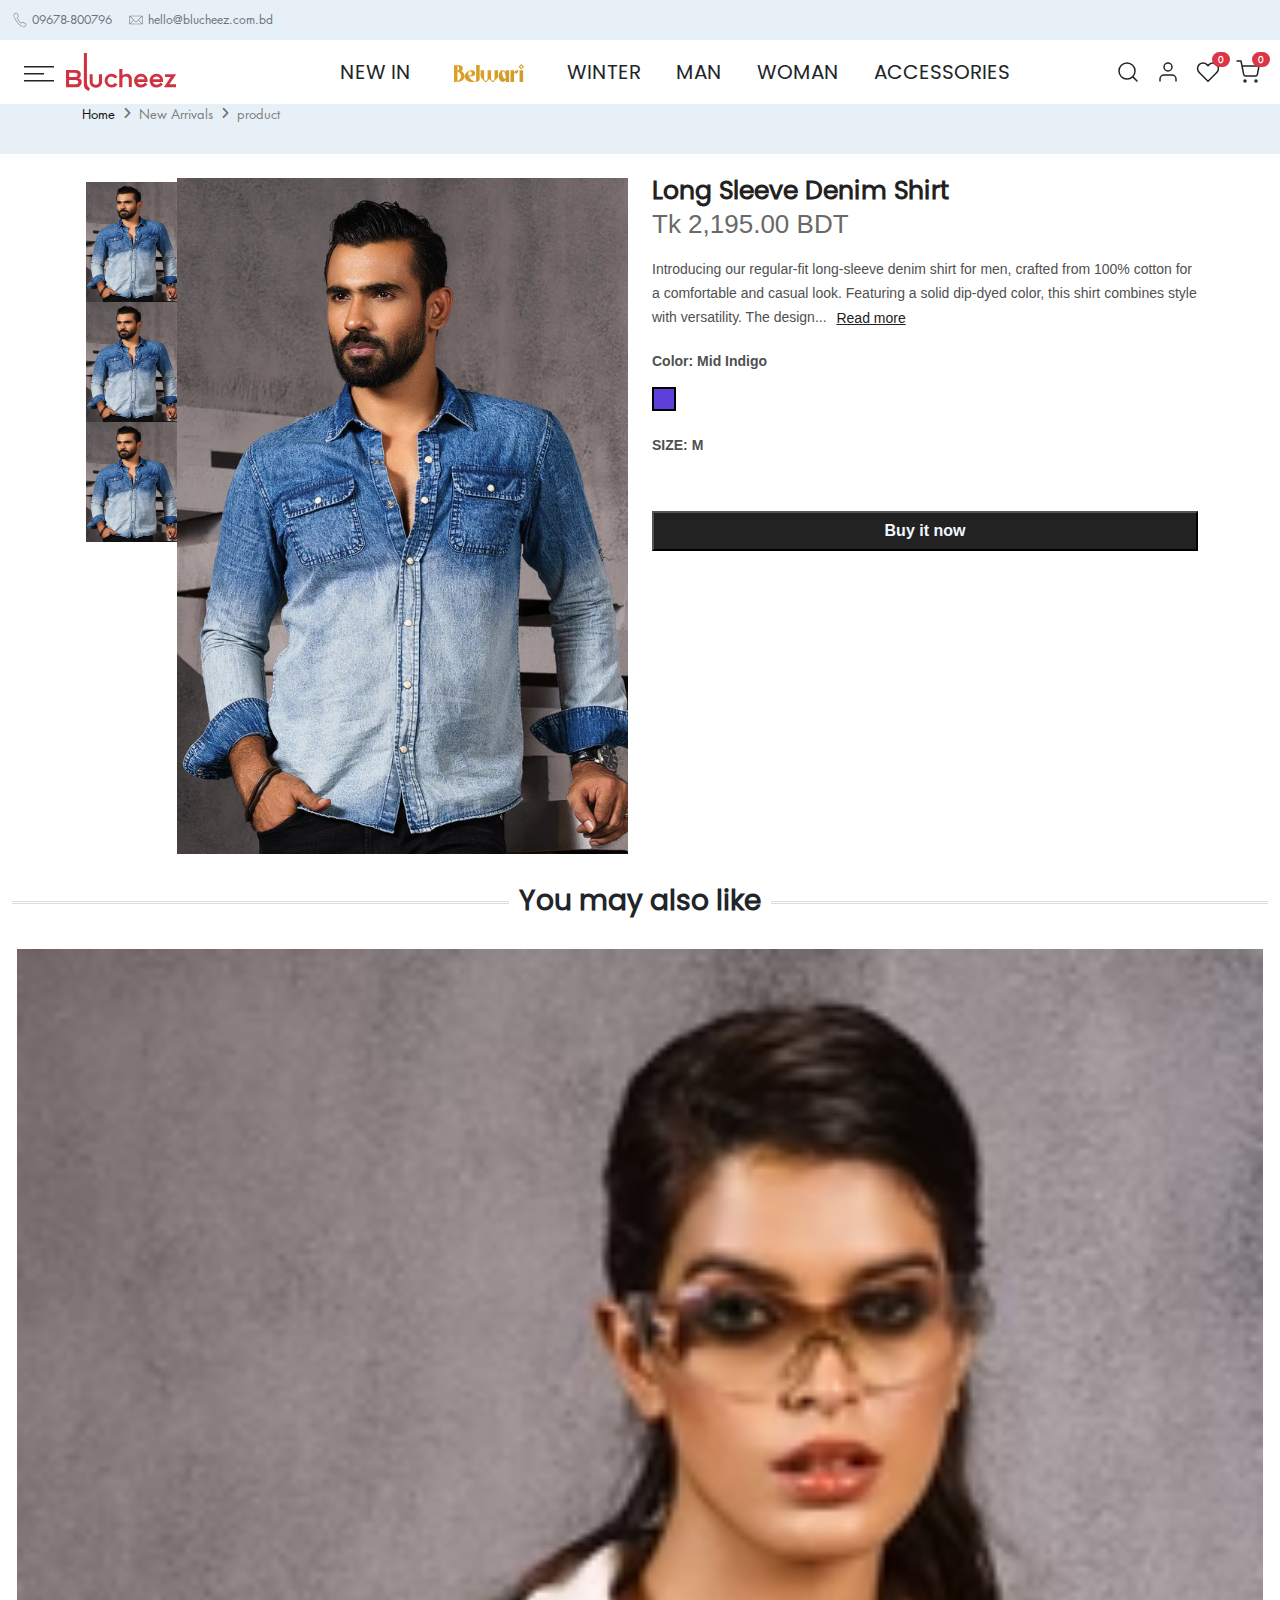
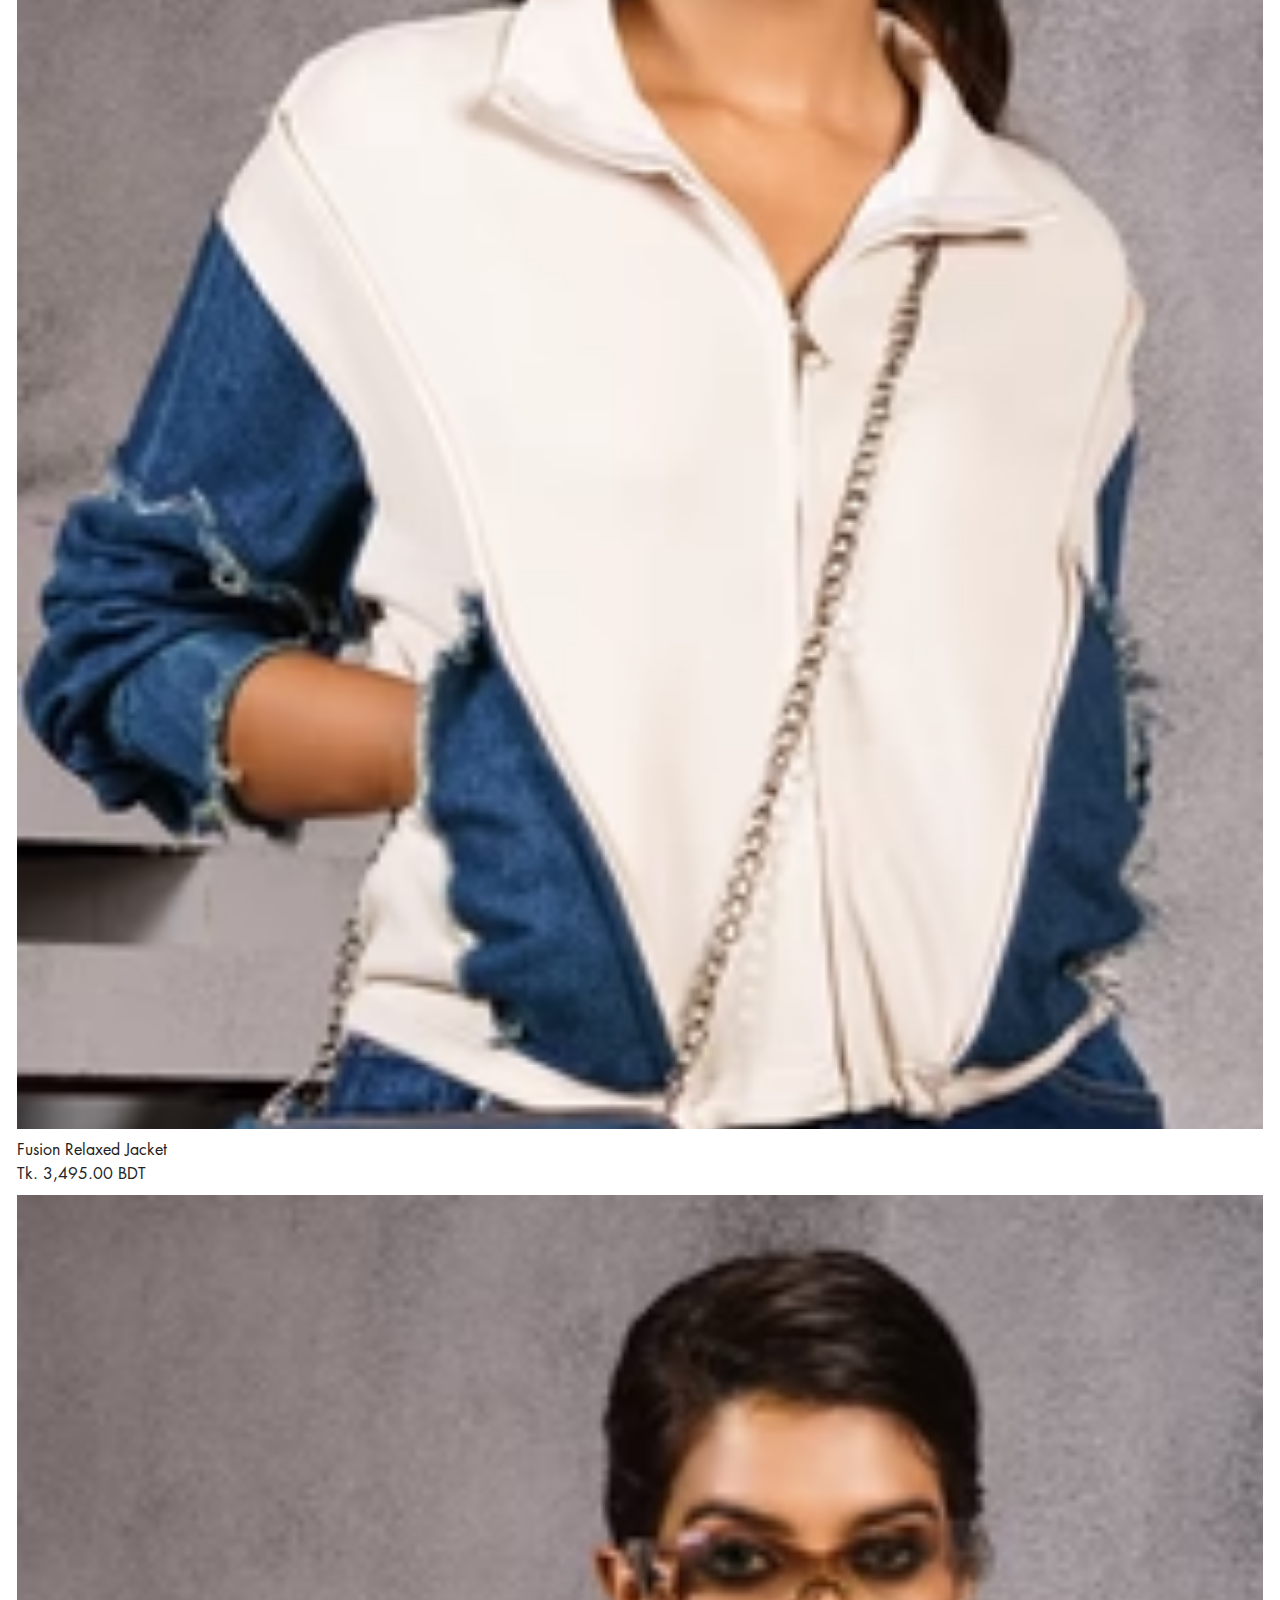
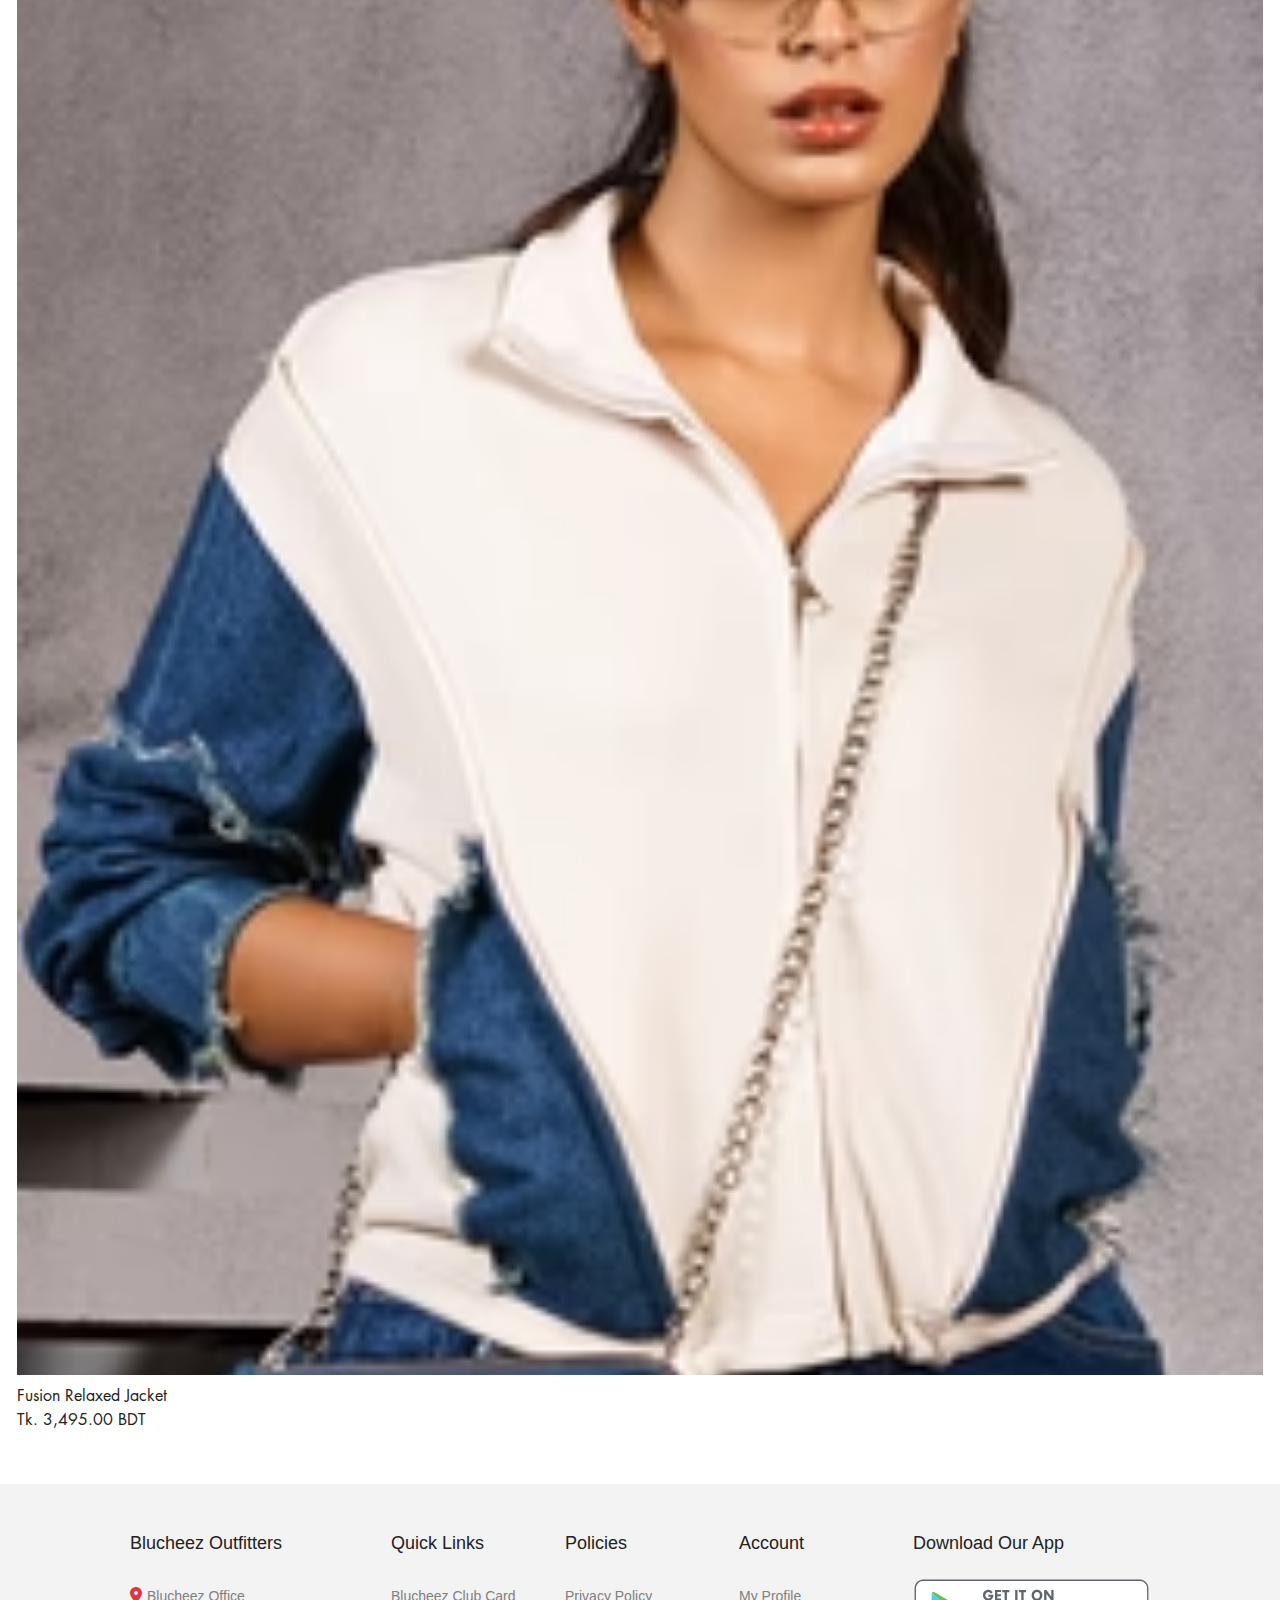
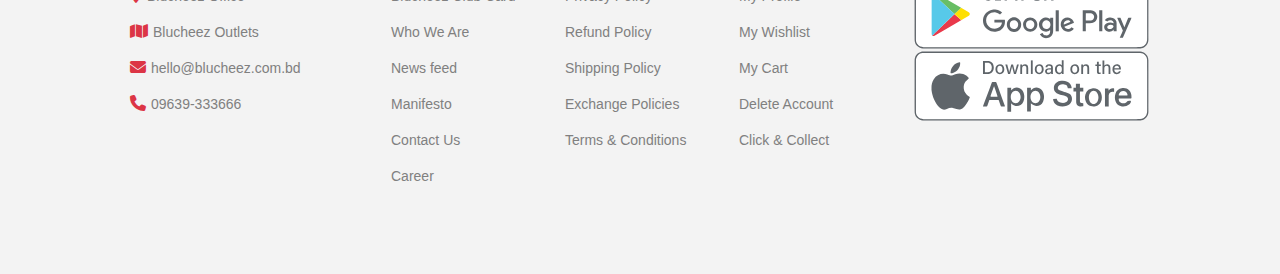
<file: cart.html>
<!DOCTYPE html>
<html lang="en">

<head>
    <meta charset="UTF-8" />
    <meta name="viewport" content="width=device-width, initial-scale=1.0" />
    <title>Blue Chezz</title>
    <link rel="shortcut icon" href="assets/image/favicon_icon.webp" />
    <link rel="stylesheet" href="https://cdnjs.cloudflare.com/ajax/libs/font-awesome/6.2.0/css/all.min.css" />
    <link rel="stylesheet" href="assets/bootstrap/bootstrap.min.css" />
    <link rel="stylesheet" href="assets/silck/slick.css" />
    <link rel="stylesheet" href="assets/silck/slick-theme.css" />
    <link rel="stylesheet" href="assets/css/style.css" />
    <link rel="stylesheet" href="assets/css/header.css" />
    <link rel="stylesheet" href="assets/css/products.css" />
    <link rel="stylesheet" href="assets/css/home.css" />
    <link rel="stylesheet" href="assets/css/cart.css">
    <link rel="stylesheet" href="assets/css/media.css" />
</head>

<body>
    <div class="main-wrapper">
        <div class="topbar_slider">
            <div class="container-fluid">
                <div class="d-flex gap-3 align-items-center" style="padding: 10px 0; height: 40px;">
                    <span class="d-flex gap-1 align-items-center font-12 text-muted segoe">
                        <svg xmlns="http://www.w3.org/2000/svg" width="16" height="16" viewBox="0 0 32 32"
                            xmlns:xlink="http://www.w3.org/1999/xlink">
                            <path
                                d="M23.407 30.394c-2.431 0-8.341-3.109-13.303-9.783-4.641-6.242-6.898-10.751-6.898-13.785 0-2.389 1.65-3.529 2.536-4.142l0.219-0.153c0.979-0.7 2.502-0.927 3.086-0.927 1.024 0 1.455 0.599 1.716 1.121 0.222 0.442 2.061 4.39 2.247 4.881 0.286 0.755 0.192 1.855-0.692 2.488l-0.155 0.108c-0.439 0.304-1.255 0.869-1.368 1.557-0.055 0.334 0.057 0.684 0.342 1.068 1.423 1.918 5.968 7.55 6.787 8.314 0.642 0.6 1.455 0.685 2.009 0.218 0.573-0.483 0.828-0.768 0.83-0.772l0.059-0.057c0.048-0.041 0.496-0.396 1.228-0.396 0.528 0 1.065 0.182 1.596 0.541 1.378 0.931 4.487 3.011 4.487 3.011l0.050 0.038c0.398 0.341 0.973 1.323 0.302 2.601-0.695 1.327-2.85 4.066-5.079 4.066zM9.046 2.672c-0.505 0-1.746 0.213-2.466 0.728l-0.232 0.162c-0.827 0.572-2.076 1.435-2.076 3.265 0 2.797 2.188 7.098 6.687 13.149 4.914 6.609 10.532 9.353 12.447 9.353 1.629 0 3.497-2.276 4.135-3.494 0.392-0.748 0.071-1.17-0.040-1.284-0.36-0.241-3.164-2.117-4.453-2.988-0.351-0.238-0.688-0.358-0.999-0.358-0.283 0-0.469 0.1-0.532 0.14-0.104 0.111-0.39 0.405-0.899 0.833-0.951 0.801-2.398 0.704-3.424-0.254-0.923-0.862-5.585-6.666-6.916-8.459-0.46-0.62-0.641-1.252-0.538-1.877 0.187-1.133 1.245-1.866 1.813-2.26l0.142-0.099c0.508-0.363 0.4-1.020 0.316-1.242-0.157-0.414-1.973-4.322-2.203-4.781-0.188-0.376-0.336-0.533-0.764-0.533z"
                                fill="currentColor"></path>
                        </svg>
                        <a href="#" class="text-muted ">09678-800796</a>
                    </span>
                    <span class="d-flex gap-1 align-items-center font-12 text-muted segoe">
                        <svg class="ml__15" xmlns="http://www.w3.org/2000/svg" width="16" height="16"
                            viewBox="0 0 32 32" xmlns:xlink="http://www.w3.org/1999/xlink ">
                            <path
                                d="M28.244 7.47h-25.572v17.060h26.656v-17.060h-1.084zM27.177 8.536l-10.298 10.298c-0.47 0.47-1.289 0.47-1.759 0l-10.3-10.298h22.356zM3.738 8.961l6.923 6.922-6.923 6.923v-13.846zM4.589 23.464l6.827-6.826 2.951 2.95c0.436 0.436 1.016 0.677 1.633 0.677s1.197-0.241 1.633-0.677l2.951-2.951 6.826 6.826h-22.822zM28.262 22.807l-6.923-6.924 6.923-6.924v13.848z"
                                fill="currentColor"></path>
                        </svg>
                        <a href="#" class="text-muted ">hello@blucheez.com.bd</a>
                    </span>
                </div>
            </div>
        </div>
        <!-- header -->
        <header>
            <nav class="navbar navbar-expand-lg bg-body-tertiary">
                <div class="container-fluid logo ">
                    <button class="btn border-0 shadow-none sidebar_menu_toggler" type="button">
                        <svg xmlns="http://www.w3.org/2000/svg" width="30" height="16" viewBox="0 0 30 16"
                            fill="currentColor">
                            <rect width="30" height="1.5"></rect>
                            <rect y="7" width="20" height="1.5"></rect>
                            <rect y="14" width="30" height="1.5"></rect>
                        </svg>
                    </button>
                    <a class="navbar-brand col-lg-2" href="#">
                        <img src="img/Blucheez-Red_Blucheez_logo.svg" class="img-fluid" alt="" width="110">
                    </a>

                    <div class="collapse navbar-collapse" id="navbarSupportedContent">
                        <ul class="navbar-nav m-auto mb-2 mb-lg-0 main_menu align-items-center">
                            <li class="nav-item">
                                <a class="nav-link text-dark hed_2 header_font" aria-current="page" href="#">NEW IN</a>
                            </li>
                            <li class="nav-item nav-link">
                                <a class="header_font nav-link" href="#"><img style="height: 18px;"
                                        src="img/Belwari_Logo_Gold.svg" alt=""></a>
                            </li>

                            <li class="nav-item dropdown">
                                <a class="nav-link  text-dark hed_2 header_font" href="#" role="button"
                                    data-bs-toggle="dropdown" aria-expanded="false">
                                    WINTER
                                </a>
                                <ul class="dropdown_menu">
                                    <li><a class="dropdown-item hed_2 font_line" href="#">View All</a></li>
                                    <li><a class="dropdown-item hed_2 font_line" href="#">Man's Colation</a></li>
                                    <li><a class="dropdown-item hed_2 font_line" href="#">Woman's Colation</a></li>
                                </ul>
                            </li>
                            <li class="nav-item dropdown">
                                <a class="nav-link  text-dark hed_2 header_font" href="#" role="button"
                                    data-bs-toggle="dropdown" aria-expanded="false">
                                    MAN
                                </a>
                                <ul class="dropdown_menu">
                                    <li><a class="dropdown-item hed_2 font_line" href="#">View All</a></li>
                                    <li><a class="dropdown-item hed_2 font_line" href="#">Ethnic</a></li>
                                    <li><a class="dropdown-item hed_2 font_line" href="#">Formal</a></li>
                                    <li><a class="dropdown-item hed_2 font_line" href="#">Causal</a></li>
                                    <li><a class="dropdown-item hed_2 font_line" href="#">Premium Wear</a></li>
                                    <li><a class="dropdown-item hed_2 font_line" href="#">Pant</a></li>
                                    <li><a class="dropdown-item hed_2 font_line" href="#">Winter Wear</a></li>
                                    <li><a class="dropdown-item hed_2 font_line" href="#">Man Accessories</a></li>

                                    <li><a class="dropdown-item hed_2 font_line" href="#">Plus Size</a></li>
                                </ul>
                            </li>
                            <li class="nav-item dropdown">
                                <a class="nav-link  text-dark hed_2 header_font" href="#" role="button"
                                    data-bs-toggle="dropdown" aria-expanded="false">
                                    WOMAN
                                </a>
                                <ul class="dropdown_menu">
                                    <li><a class="dropdown-item hed_2 font_line" href="#">View All</a></li>
                                    <li><a class="dropdown-item hed_2 font_line" href="#">Ethinic</a></li>
                                    <li><a class="dropdown-item hed_2 font_line" href="#">Westren</a></li>
                                    <li><a class="dropdown-item hed_2 font_line" href="#">Fusion Wear</a></li>
                                    <li><a class="dropdown-item hed_2 font_line" href="#">Point</a></li>

                                    <li><a class="dropdown-item hed_2 font_line" href="#">Winter Wear</a></li>
                                </ul>
                            </li>
                            <li class="nav-item dropdown">
                                <a class="nav-link  text-dark hed_2 header_font" href="#" role="button"
                                    data-bs-toggle="dropdown" aria-expanded="false">
                                    ACCESSORIES
                                </a>
                                <ul class="dropdown_menu ">
                                    <li><a class="dropdown-item hed_2 font_line" href="#">View All</a></li>
                                    <li><a class="dropdown-item hed_2 font_line" href="#">Tie</a></li>
                                    <li><a class="dropdown-item hed_2 font_line" href="#">Cap</a></li>
                                    <li><a class="dropdown-item hed_2 font_line" href="#">Boxer</a></li>
                                    <li><a class="dropdown-item hed_2 font_line" href="#">Pocket Squer</a></li>
                                    <li><a class="dropdown-item hed_2 font_line" href="#">Face Mask</a></li>
                                    <li><a class="dropdown-item hed_2 font_line" href="#">Backpack</a></li>
                                    <li><a class="dropdown-item hed_2 font_line" href="#">Gift Vaucter</a></li>
                                    <li><a class="dropdown-item hed_2 font_line" href="#">Blucheez Gift Box</a></li>
                                </ul>
                            </li>
                        </ul>

                    </div>
                    <ul class="d-flex list-unstyled  justify-content-end align-items-center col-lg-2 mb-0">
                        <li class="nav-item text-cap font-12 p-2">
                            <a href="" class="text-dark header_icon_res">
                                <svg xmlns="http://www.w3.org/2000/svg" width="24" height="24" viewBox="0 0 24 24"
                                    fill="none" stroke="currentColor" stroke-width="1.5" stroke-linecap="round"
                                    stroke-linejoin="round" class="feather feather-search">
                                    <circle cx="11" cy="11" r="8"></circle>
                                    <line x1="21" y1="21" x2="16.65" y2="16.65"></line>
                                </svg>
                            </a>
                        </li>
                        <li class="nav-item text-cap font-12 p-2 d-lg-block d-none">
                            <a href="" class="text-dark header_icon_res">
                                <svg xmlns="http://www.w3.org/2000/svg" width="24" height="24" viewBox="0 0 24 24"
                                    fill="none" stroke="currentColor" stroke-width="1.5" stroke-linecap="round"
                                    stroke-linejoin="round" class="feather feather-user">
                                    <path d="M20 21v-2a4 4 0 0 0-4-4H8a4 4 0 0 0-4 4v2"></path>
                                    <circle cx="12" cy="7" r="4"></circle>
                                </svg>
                            </a>
                        </li>
                        <li class="nav-item text-cap font-12 p-2 d-lg-block d-none">
                            <a href="" class="text-dark header_icon_res position-relative">
                                <svg xmlns="http://www.w3.org/2000/svg" width="24" height="24" viewBox="0 0 24 24"
                                    fill="none" stroke="currentColor" stroke-width="1.5" stroke-linecap="round"
                                    stroke-linejoin="round" class="feather feather-heart">
                                    <path
                                        d="M20.84 4.61a5.5 5.5 0 0 0-7.78 0L12 5.67l-1.06-1.06a5.5 5.5 0 0 0-7.78 7.78l1.06 1.06L12 21.23l7.78-7.78 1.06-1.06a5.5 5.5 0 0 0 0-7.78z">
                                    </path>
                                </svg>
                                <span class="badge bg-danger position-absolute rounded-4"
                                    style="top: -10px; right: -10px;">0</span>
                            </a>
                        </li>
                        <li class="nav-item text-cap font-12 p-2">
                            <a href="" class="text-dark header_icon_res position-relative">
                                <svg xmlns="http://www.w3.org/2000/svg" width="24" height="24" viewBox="0 0 24 24"
                                    fill="none" stroke="currentColor" stroke-width="1.5" stroke-linecap="round"
                                    stroke-linejoin="round" class="feather feather-shopping-cart">
                                    <circle cx="9" cy="21" r="1"></circle>
                                    <circle cx="20" cy="21" r="1"></circle>
                                    <path d="M1 1h4l2.68 13.39a2 2 0 0 0 2 1.61h9.72a2 2 0 0 0 2-1.61L23 6H6"></path>
                                </svg>
                                <span class="badge bg-danger position-absolute rounded-4"
                                    style="top: -10px; right: -10px;">0</span>
                            </a>
                        </li>
                    </ul>
                </div>
            </nav>
            <div class="overlay"></div>
            <div class="menu_sidebar" id="menu_sidebar">
                <h3 class="menu_sidebar_dismiss"><i class="fas fa-times"></i></h3>
                <!-- Nav tabs -->
                <ul class="nav nav-tabs w-100 sidebar_tab" id="myTab" role="tablist">
                    <li class="nav-item" role="presentation">
                        <button class="nav-link active" id="home-tab" data-bs-toggle="tab" data-bs-target="#home"
                            type="button" role="tab" aria-controls="home" aria-selected="true">
                            Categories
                        </button>
                    </li>
                    <li class="nav-item" role="presentation">
                        <button class="nav-link" id="profile-tab" data-bs-toggle="tab" data-bs-target="#profile"
                            type="button" role="tab" aria-controls="profile" aria-selected="false">
                            Menu
                        </button>
                    </li>
                </ul>

                <!-- Tab panes -->
                <div class="tab-content">
                    <div class="tab-pane active" id="home" role="tabpanel" aria-labelledby="home-tab">
                        <ul class="navbar-nav m-auto mb-2 mb-lg-0 main_m_menu">
                            <li class="nav-item">
                                <a class="nav-link text-dark hed_2 header_font" aria-current="page" href="#">NEW IN</a>
                            </li>
                            <li class="nav-item nav-link">
                                <a class="header_font nav-link" href="#"><img style="height: 18px;"
                                        src="img/Belwari_Logo_Gold.svg" alt=""></a>
                            </li>

                            <li class="nav-item dropdown ">
                                <a class="nav-link text-dark hed_2 header_font" href="#" role="button"
                                    data-bs-toggle="dropdown" aria-expanded="false">
                                    WINTER
                                    <span class="dp_id"></span>
                                </a>
                                <ul class="dropdown_menu">
                                    <li><a class="dropdown-item hed_2 font_line" href="#">View All</a></li>
                                    <li><a class="dropdown-item hed_2 font_line" href="#">Man's Colation</a></li>
                                    <li><a class="dropdown-item hed_2 font_line" href="#">Woman's Colation</a></li>
                                </ul>
                            </li>
                            <li class="nav-item dropdown">
                                <a class="nav-link  text-dark hed_2 header_font" href="#" role="button"
                                    data-bs-toggle="dropdown" aria-expanded="false">
                                    MAN
                                    <span class="dp_id"></span>
                                </a>
                                <ul class="dropdown_menu">
                                    <li><a class="dropdown-item hed_2 font_line" href="#">View All</a></li>
                                    <li><a class="dropdown-item hed_2 font_line" href="#">Ethnic</a></li>
                                    <li><a class="dropdown-item hed_2 font_line" href="#">Formal</a></li>
                                    <li><a class="dropdown-item hed_2 font_line" href="#">Causal</a></li>
                                    <li><a class="dropdown-item hed_2 font_line" href="#">Premium Wear</a></li>
                                    <li><a class="dropdown-item hed_2 font_line" href="#">Pant</a></li>
                                    <li><a class="dropdown-item hed_2 font_line" href="#">Winter Wear</a></li>
                                    <li><a class="dropdown-item hed_2 font_line" href="#">Man Accessories</a></li>

                                    <li><a class="dropdown-item hed_2 font_line" href="#">Plus Size</a></li>
                                </ul>
                            </li>
                            <li class="nav-item dropdown">
                                <a class="nav-link  text-dark hed_2 header_font" href="#" role="button"
                                    data-bs-toggle="dropdown" aria-expanded="false">
                                    WOMAN
                                    <span class="dp_id"></span>
                                </a>
                                <ul class="dropdown_menu">
                                    <li><a class="dropdown-item hed_2 font_line" href="#">View All</a></li>
                                    <li><a class="dropdown-item hed_2 font_line" href="#">Ethinic</a></li>
                                    <li><a class="dropdown-item hed_2 font_line" href="#">Westren</a></li>
                                    <li><a class="dropdown-item hed_2 font_line" href="#">Fusion Wear</a></li>
                                    <li><a class="dropdown-item hed_2 font_line" href="#">Point</a></li>

                                    <li><a class="dropdown-item hed_2 font_line" href="#">Winter Wear</a></li>
                                </ul>
                            </li>
                            <li class="nav-item dropdown">
                                <a class="nav-link  text-dark hed_2 header_font" href="#" role="button"
                                    data-bs-toggle="dropdown" aria-expanded="false">
                                    ACCESSORIES
                                    <span class="dp_id"></span>
                                </a>
                                <ul class="dropdown_menu ">
                                    <li><a class="dropdown-item hed_2 font_line" href="#">View All</a></li>
                                    <li><a class="dropdown-item hed_2 font_line" href="#">Tie</a></li>
                                    <li><a class="dropdown-item hed_2 font_line" href="#">Cap</a></li>
                                    <li><a class="dropdown-item hed_2 font_line" href="#">Boxer</a></li>
                                    <li><a class="dropdown-item hed_2 font_line" href="#">Pocket Squer</a></li>
                                    <li><a class="dropdown-item hed_2 font_line" href="#">Face Mask</a></li>
                                    <li><a class="dropdown-item hed_2 font_line" href="#">Backpack</a></li>
                                    <li><a class="dropdown-item hed_2 font_line" href="#">Gift Vaucter</a></li>
                                    <li><a class="dropdown-item hed_2 font_line" href="#">Blucheez Gift Box</a></li>
                                </ul>
                            </li>
                            <li class="nav-item">
                                <a href="" class="nav-link"></a>
                            </li>
                            <li class="nav-item dropdown">
                                <a class="nav-link  text-dark hed_2 header_font" href="#" role="button"
                                    data-bs-toggle="dropdown" aria-expanded="false">
                                    <span class="d-flex font-16 gap-2">
                                        <i class="far fa-user font-20 me-3" style="width: 20px;"></i> Account
                                    </span>
                                    <span class="dp_id"></span>
                                </a>
                                <ul class="dropdown_menu ">
                                    <li><a class="dropdown-item hed_2 font_line" href="#">My Profile</a></li>
                                    <li><a class="dropdown-item hed_2 font_line" href="#">My Wishlist</a></li>
                                    <li><a class="dropdown-item hed_2 font_line" href="#">My Cart</a></li>
                                    <li><a class="dropdown-item hed_2 font_line" href="#">Delete Account</a></li>
                                    <li><a class="dropdown-item hed_2 font_line" href="#">Click &amp; Collect</a></li>
                                </ul>
                            </li>
                            <li class="nav-item dropdown">
                                <a class="nav-link  text-dark hed_2 header_font" href="#" role="button"
                                    data-bs-toggle="dropdown" aria-expanded="false">
                                    <span class="d-flex font-16 gap-2">
                                        <i class="fas fa-clipboard-list font-20 me-3" style="width: 20px;"></i> Policies
                                    </span>
                                    <span class="dp_id"></span>
                                </a>
                                <ul class="dropdown_menu ">
                                    <li><a class="dropdown-item hed_2 font_line" href="#">Privacy Policy</a></li>
                                    <li><a class="dropdown-item hed_2 font_line" href="#">Refund Policy</a></li>
                                    <li><a class="dropdown-item hed_2 font_line" href="#">My Cart</a></li>
                                    <li><a class="dropdown-item hed_2 font_line" href="#">Delete Account</a></li>
                                    <li><a class="dropdown-item hed_2 font_line" href="#">Click &amp; Collect</a></li>
                                </ul>
                            </li>
                            <li class="nav-item dropdown">
                                <a class="nav-link  text-dark hed_2 header_font" href="#" role="button"
                                    data-bs-toggle="dropdown" aria-expanded="false">
                                    <span class="d-flex font-16 gap-2">
                                        <i class="fas fa-link font-20 me-3" style="width: 20px;"></i> quick Links
                                    </span>
                                    <span class="dp_id"></span>
                                </a>
                                <ul class="dropdown_menu ">
                                    <li><a class="dropdown-item hed_2 font_line" href="#">Privacy Policy</a></li>
                                    <li><a class="dropdown-item hed_2 font_line" href="#">Refund Policy</a></li>
                                    <li><a class="dropdown-item hed_2 font_line" href="#">My Cart</a></li>
                                    <li><a class="dropdown-item hed_2 font_line" href="#">Delete Account</a></li>
                                    <li><a class="dropdown-item hed_2 font_line" href="#">Click &amp; Collect</a></li>
                                </ul>
                            </li>

                        </ul>
                    </div>
                    <div class="tab-pane" id="profile" role="tabpanel" aria-labelledby="profile-tab">
                        <ul class="navbar-nav m-auto mb-2 mb-lg-0 main_m_menu">
                            
                            <li class="nav-item">
                                <a class="nav-link  text-dark hed_2 header_font" href="#" role="button"
                                    data-bs-toggle="dropdown" aria-expanded="false">
                                    <span class="d-flex font-16 gap-2">
                                        <i class="fas fa-search font-20 me-3" style="width: 20px;"></i> Search
                                    </span>
                                </a>
                            </li>
                            <li class="nav-item">
                                <a class="nav-link  text-dark hed_2 header_font" href="#" role="button"
                                    data-bs-toggle="dropdown" aria-expanded="false">
                                    <span class="d-flex font-16 gap-2">
                                         Shop
                                    </span>
                                </a>
                            </li>
                            <li class="nav-item">
                                <a class="nav-link  text-dark hed_2 header_font" href="#" role="button"
                                    data-bs-toggle="dropdown" aria-expanded="false">
                                    <span class="d-flex font-16 gap-2">
                                         Blog
                                    </span>
                                </a>
                            </li>
                            <li class="nav-item">
                                <a class="nav-link  text-dark hed_2 header_font" href="#" role="button"
                                    data-bs-toggle="dropdown" aria-expanded="false">
                                    <span class="d-flex font-16 gap-2">
                                        <i class="far fa-heart font-20 me-3" style="width: 20px;"></i> Wishlist
                                    </span>
                                </a>
                            </li>
                            <li class="nav-item">
                                <a class="nav-link  text-dark hed_2 header_font" href="#" role="button"
                                    data-bs-toggle="dropdown" aria-expanded="false">
                                    <span class="d-flex font-16 gap-2">
                                        <i class="far fa-user font-20 me-3" style="width: 20px;"></i> Login / Register
                                    </span>
                                </a>
                            </li>
                            <li class="nav-item">
                                <div class="nav-link font-15 d-block">
                                    <div class="mt-1">Need Help?</div>
                                    <span class="d-flex gap-1 mt-3 align-items-center font-12 text-muted segoe">
                                        <svg xmlns="http://www.w3.org/2000/svg" width="16" height="16" viewBox="0 0 32 32"
                                            xmlns:xlink="http://www.w3.org/1999/xlink">
                                            <path
                                                d="M23.407 30.394c-2.431 0-8.341-3.109-13.303-9.783-4.641-6.242-6.898-10.751-6.898-13.785 0-2.389 1.65-3.529 2.536-4.142l0.219-0.153c0.979-0.7 2.502-0.927 3.086-0.927 1.024 0 1.455 0.599 1.716 1.121 0.222 0.442 2.061 4.39 2.247 4.881 0.286 0.755 0.192 1.855-0.692 2.488l-0.155 0.108c-0.439 0.304-1.255 0.869-1.368 1.557-0.055 0.334 0.057 0.684 0.342 1.068 1.423 1.918 5.968 7.55 6.787 8.314 0.642 0.6 1.455 0.685 2.009 0.218 0.573-0.483 0.828-0.768 0.83-0.772l0.059-0.057c0.048-0.041 0.496-0.396 1.228-0.396 0.528 0 1.065 0.182 1.596 0.541 1.378 0.931 4.487 3.011 4.487 3.011l0.050 0.038c0.398 0.341 0.973 1.323 0.302 2.601-0.695 1.327-2.85 4.066-5.079 4.066zM9.046 2.672c-0.505 0-1.746 0.213-2.466 0.728l-0.232 0.162c-0.827 0.572-2.076 1.435-2.076 3.265 0 2.797 2.188 7.098 6.687 13.149 4.914 6.609 10.532 9.353 12.447 9.353 1.629 0 3.497-2.276 4.135-3.494 0.392-0.748 0.071-1.17-0.040-1.284-0.36-0.241-3.164-2.117-4.453-2.988-0.351-0.238-0.688-0.358-0.999-0.358-0.283 0-0.469 0.1-0.532 0.14-0.104 0.111-0.39 0.405-0.899 0.833-0.951 0.801-2.398 0.704-3.424-0.254-0.923-0.862-5.585-6.666-6.916-8.459-0.46-0.62-0.641-1.252-0.538-1.877 0.187-1.133 1.245-1.866 1.813-2.26l0.142-0.099c0.508-0.363 0.4-1.020 0.316-1.242-0.157-0.414-1.973-4.322-2.203-4.781-0.188-0.376-0.336-0.533-0.764-0.533z"
                                                fill="currentColor"></path>
                                        </svg>
                                        <a href="#" class="text-muted font-15">09678-800796</a>
                                    </span>
                                    <span class="d-flex gap-1 mt-3 align-items-center font-12 text-muted segoe">
                                        <svg class="ml__15" xmlns="http://www.w3.org/2000/svg" width="16" height="16"
                                            viewBox="0 0 32 32" xmlns:xlink="http://www.w3.org/1999/xlink ">
                                            <path
                                                d="M28.244 7.47h-25.572v17.060h26.656v-17.060h-1.084zM27.177 8.536l-10.298 10.298c-0.47 0.47-1.289 0.47-1.759 0l-10.3-10.298h22.356zM3.738 8.961l6.923 6.922-6.923 6.923v-13.846zM4.589 23.464l6.827-6.826 2.951 2.95c0.436 0.436 1.016 0.677 1.633 0.677s1.197-0.241 1.633-0.677l2.951-2.951 6.826 6.826h-22.822zM28.262 22.807l-6.923-6.924 6.923-6.924v13.848z"
                                                fill="currentColor"></path>
                                        </svg>
                                        <a href="#" class="text-muted font-15">hello@blucheez.com.bd</a>
                                    </span>
                                </div>
                            </li>

                        </ul>
                    </div>
                </div>

            </div>

        </header>


        <section >
           <div class="top_slide">
            <div class="container">
                <nav class="breadcrumb align-items-center m-auto">
                    <a class="breadcrumb-item  font-13 hed_2" href="index.html">Home</a>
                    <a class="breadcrumb-item  font-13 hed_2" href="shop.html">New Arrivals</a>
                    <span class="breadcrumb-item font-13 " aria-current="page">product</span>
                </nav>
            </div>
           </div>
        </section>

        <section class="mt-4">
            <div class="container">
                <div class="row">
                    <div class="col-lg-6 col-12">
                        <div class="row">
                            <div class="col-lg-2 col-12 order-2 order-lg-0">

                                <div class="nav_slider_box ">
                                    <div class="p-1 width-fixed">
                                        <img src="img/cart/cart-page/2_196fa5f4-5928-4dea-93f8-f252c2318a6f (1).jpeg" alt="">
                                    </div>
                                                                
                                    <div class="p-1 width-fixed">
                                        <img src="img/cart/cart-page/2_196fa5f4-5928-4dea-93f8-f252c2318a6f (1).jpeg" alt="">
                                    </div>
                                                        
                                    <div class="p-1 width-fixed">
                                        <img src="img/cart/cart-page/2_196fa5f4-5928-4dea-93f8-f252c2318a6f (1).jpeg" alt="">
                                    </div>
                                </div>

                            </div>
                            <div class="col-lg-10 col-12 order-0 order-lg-2">
                                <div class="main_slider_box">

                                    <div class=" ">
                                        <img src="img/cart/cart-page/2_196fa5f4-5928-4dea-93f8-f252c2318a6f (1).jpeg" class="w-100" alt="">
                                    </div>
                                </div>
                            </div>
                        </div>
                    </div>
                    <div class="col-lg-6 col-12 ">
                        <h3 class="poppins_font">Long Sleeve Denim Shirt</h3>
                        <h3 class="h3_p segeo_font_2">Tk 2,195.00 BDT</h3>
                        <p class="cat_p segeo_font">Introducing our regular-fit long-sleeve denim shirt for men,
                             crafted from 100% cotton for a comfortable and casual look. Featuring a
                             solid dip-dyed color, this shirt combines style with versatility. The design...
                             <button class="btn btn-cart segeo_font">Read more</button>
                        </p>

                        <div class=" ">
                            <h4 class="segeo_font_3">
                                Color: Mid Indigo
                            </h4>
                            <div class="color mt-3">
                                <div  class="colors bg_color" data-value="Mid Indigo" aria-describedby="">
                                    Mid Indigo
                                </div>
                            </div>
                            <div class="size mt-4">
                                <h4 class="segeo_font_3">SIZE: M</h4>
                            </div>
                        </div>
                        <br>
                        <br>

                        <div class="col-lg-12 col-12">
                            <button type=" " class="cart_btn buy_it_btn segeo_font_4">Buy it now</button>
                        </div>
                    </div>

                    
                </div>
            </div>
        </section>

        <section>
            <div class="container-fluid">
                <div class="section_title mb-3">
                    <span class="h3 fw-bold poppins">You may also like</span>
                </div>
                <div class="products_slider">
                    <div>
                        <div class="product-item">
                            <a href="">
                                <div class="image">
                                    <img src="assets/image/products/1.avif" alt="" class="primary_image img-fluid">
                                    <img src="assets/image/products/2.webp" alt="" class="secondary_image img-fluid">
                                </div>
                            </a>
                            <div class="fixed_content">
                                <a href="#">
                                    <i class="far fa-heart"></i>
                                </a>
                                <a href="#">
                                    <i class="fas fa-shuffle"></i>
                                </a>
                                <a href="#">
                                    <i class="fas fa-shopping-cart"></i>
                                </a>
                                <a href="#">
                                    <i class="far fa-eye"></i>
                                </a>
                            </div>
                            <div class="content mt-2 font-16">
                                <a href="" class="mb-0 hoverable">Fusion Relaxed Jacket</a>
                                <p class="mb-0">Tk. 3,495.00 BDT</p>
                            </div>
                        </div>
                    </div>
                   
                    
                    <div>
                        <div class="product-item">
                            <a href="">
                                <div class="image">
                                    <img src="assets/image/products/1.avif" alt="" class="primary_image img-fluid">
                                    <img src="assets/image/products/2.webp" alt="" class="secondary_image img-fluid">
                                </div>
                            </a>
                            <div class="fixed_content">
                                <a href="#">
                                    <i class="far fa-heart"></i>
                                </a>
                                <a href="#">
                                    <i class="fas fa-shuffle"></i>
                                </a>
                                <a href="#">
                                    <i class="fas fa-shopping-cart"></i>
                                </a>
                                <a href="#">
                                    <i class="far fa-eye"></i>
                                </a>
                            </div>
                            <div class="content mt-2 font-16">
                                <a href="" class="mb-0 hoverable">Fusion Relaxed Jacket</a>
                                <p class="mb-0">Tk. 3,495.00 BDT</p>
                            </div>
                        </div>
                    </div>
                    
                    
                    
                   
                    
                    
                </div>
         
            </div>
        </section>





        <footer class="bg-muted mt-5">
            <div class="container py-5 px-lg-5 px-3">
                <div class="row mx-0">
                    <div class="col-lg-3 col-12 mb-3">
                        <h5 class="mb-4  footer_top">Blucheez Outfitters</h5>
                        <ul class="list-unstyled text_dark_footer_menu">
                            <li>
                                <i class="fa fa-location-dot text-danger" aria-hidden="true"></i>
                                <a href="" class="hed_2 font_line ">Blucheez Office</a>
                            </li>
                            <li>
                                <i class="fa fa-map text-danger" aria-hidden="true"></i>
                                <a href="" class="hed_2 font_line ">Blucheez Outlets</a>
                            </li>
                            <li>
                                <i class="fa fa-envelope text-danger" aria-hidden="true"></i>
                                <a href="" class="hed_2 font_line ">hello@blucheez.com.bd</a>
                            </li>
                            <li>
                                <i class="fa fa-phone text-danger" aria-hidden="true"></i>
                                <a href="" class="hed_2 font_line ">09639-333666</a>
                            </li>
                        </ul>
                    </div>
                    <div class="col-lg-2 col-12 mb-3">
                        <h5 class="mb-4 footer_top">Quick Links</h5>
                        <ul class="list-unstyled text_dark_footer_menu">
                            <li>
                                <a href="" class="hed_2 font_line">Blucheez Club Card</a>
                            </li>
                            <li>
                                <a href="" class="hed_2 font_line">Who We Are</a>
                            </li>
                            <li>
                                <a href="" class="hed_2 font_line">News feed</a>
                            </li>
                            <li>
                                <a href="" class="hed_2 font_line">Manifesto</a>
                            </li>
                            <li>
                                <a href="" class="hed_2 font_line">Contact Us</a>
                            </li>
                            <li>
                                <a href="" class="hed_2 font_line">Career</a>
                            </li>
                        </ul>
                    </div>
                    <div class="col-lg-2 col-12 mb-3">
                        <h5 class="mb-4 footer_top">Policies</h5>
                        <ul class="list-unstyled text_dark_footer_menu">
                            <li>
                                <a href="" class="hed_2 font_line">Privacy Policy</a>
                            </li>
                            <li>
                                <a href="" class="hed_2 font_line">Refund Policy</a>
                            </li>
                            <li>
                                <a href="" class="hed_2 font_line">Shipping Policy</a>
                            </li>
                            <li>
                                <a href="" class="hed_2 font_line">Exchange Policies</a>
                            </li>
                            <li>
                                <a href="" class="hed_2 font_line">Terms & Conditions</a>
                            </li>
                        </ul>
                    </div>
                    <div class="col-lg-2 col-12 mb-3">
                        <h5 class="mb-4 footer_top">Account</h5>
                        <ul class="list-unstyled text_dark_footer_menu">
                            <li>
                                <a href="" class="hed_2 font_line">My Profile</a>
                            </li>
                            <li>
                                <a href="" class="hed_2 font_line">My Wishlist</a>
                            </li>
                            <li>
                                <a href="" class="hed_2 font_line">My Cart</a>
                            </li>
                            <li>
                                <a href="" class="hed_2 font_line">Delete Account</a>
                            </li>
                            <li>
                                <a href="" class="hed_2 font_line">Click & Collect</a>
                            </li>
                        </ul>
                    </div>
                    <div class="col-lg-3 col-12 mb-3">
                        <h5 class="mb-4 footer_top">Download Our App</h5>
                        <ul class="list-unstyled">
                            <li><a href="#"><img src="img/download_from_google_play_store_bg_white.svg" alt=""></a></li>
                            <li><a href="#" class="img_footer"><img src="img/download_from_apple_store_bg_white.svg"
                                        alt=""></a></li>
                        </ul>
                    </div>
                </div>
            </div>
        </footer>





    </div>
    
</body>
</html>
</file>
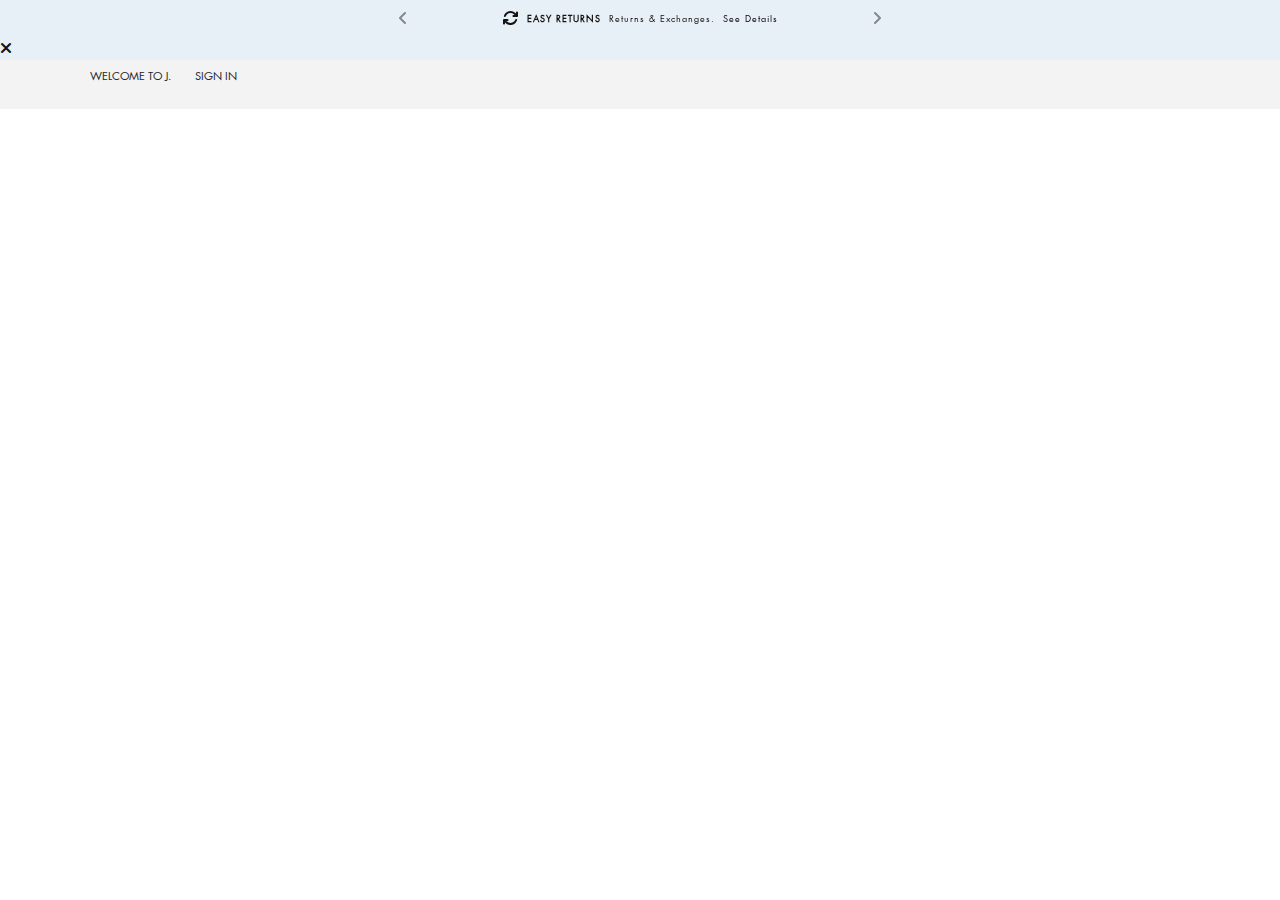
<file: index copy.html>
<!DOCTYPE html>
<html lang="en">

<head>
    <meta charset="UTF-8">
    <meta name="viewport" content="width=device-width, initial-scale=1.0">
    <title>J. Junaid Jamshed Official Website</title>
    <link rel="shortcut icon" href="assets/image/favicon_icon.webp">
    <link rel="stylesheet" href="https://cdnjs.cloudflare.com/ajax/libs/font-awesome/6.2.0/css/all.min.css" />
    <link rel="stylesheet" href="assets/bootstrap/bootstrap.min.css">
    <link rel="stylesheet" href="assets/css/style.css">
    <link rel="stylesheet" href="assets/css/header.css">
    <link rel="stylesheet" href="assets/css/home.css">
    <link rel="stylesheet" href="assets/css/media.css">
</head>

<body>
    <!-- header Start  -->
    <div class="main-wrapper">
        <div class="topbar_slider">
            <div class="container">
                <div class="col-lg-6 col-12 m-auto">
                    <div id="topbar_slider_carousel" class="carousel slide" data-bs-ride="carousel">
                        <div class="carousel-inner" role="listbox">
                            <div class="carousel-item active">
                                <div class="quoteContainer text-center d-flex align-items-center justify-content-center gap-2">
                                    <i class="fa fa-refresh" aria-hidden="true"></i>
                                    <span class="wpx-sub fw-bold font-9 ls-1 lh-1">EASY RETURNS</span>
                                    <p class="quote-phrase mb-0 font-9 ls-1 lh-1">Returns &amp; Exchanges.</p>
                                        <a style="color: #000000;" href="#" class="font-9 ls-1 lh-1" target="_blank">
                                            See Details
                                        </a>
                                </div>
                            </div>
                            <div class="carousel-item">
                                    <div class="quoteContainer d-flex align-items-center justify-content-center gap-2">
                                        <i class="fa fa-refresh opacity-0" aria-hidden="true"></i>
                                        <span class="wpx-sub fw-bold font-9 ls-1 lh-1">DELIVERING WORLDWIDE</span>
                                            <a style="color: #000000;" class="font-9 ls-1 lh-1" href="" target="_blank">
                                                See details
                                            </a>
                                    </div>
                            </div>
                        </div>
                        <button class="carousel-control-prev" type="button" data-bs-target="#topbar_slider_carousel" data-bs-slide="prev">
                            <i class="fa fa-angle-left text-dark" aria-hidden="true"></i>
                            <span class="visually-hidden">Previous</span>
                        </button>
                        <button class="carousel-control-next" type="button" data-bs-target="#topbar_slider_carousel" data-bs-slide="next">
                            <i class="fa fa-angle-right text-dark" aria-hidden="true"></i>
                            <span class="visually-hidden">Next</span>
                        </button>
                    </div>
                </div>
                
            </div>
            <div class="close_topbar_slider">
                <i class="fa fa-times" aria-hidden="true"></i>
            </div>
        </div>
    </div>
    <header class="bg-muted">
        <div class="container">
            <div class="d-flex align-items-center justify-content-between">
                <ul class="d-flex list-unstyled gap-2">
                    <li class="nav-item text-cap font-11 p-2">Welcome to j.</li>
                    <li class="nav-item text-cap font-11 p-2"><a href="" class="hover_underline text-dark">Sign In</a></li>
                </ul>
            </div>
        </div>
    </header>

    <script src="assets/js/jquery.min.js"></script>
    <script src="assets/bootstrap/bootstrap.bundle.min.js"></script>
    <script src="assets/js/main.js"></script>
    <script src="assets/js/jquery.counterup.js"></script>
</body>

</html>
</file>
<file: assets/css/style.css>
@import url(fonts.css);
:root {
  --font-20: 20px;
  --font-19: 19px;
  --font-18: 18px;
  --font-17: 17px;
  --font-16: 16px;
  --font-15: 15px;
  --font-14: 14px;
  --font-13: 13px;
  --font-12: 12px;
  --font-11: 11px;
  --font-10: 10px;
  --font-9: 9px;
  --black: rgb(0, 0, 0);
  --white: rgb(247, 247, 247);
  --blue: #0c497d;
  --primary: #2c3b91;
  --secondary: #03a04a;
  --muted: #f3f3f3;
  --pink: #e2b9a6;
  --yellow: #ffd08a;
  --orange: #ff9900;
  --gray: gray;
  --instagram: rgba(236, 92, 92, 0.87);
  --alata: alata;
  --opensans300: opensans300;
  --opensans400: opensans400;
  --opensans600: opensans600;
  --opensans700: opensans700;
  --luma: luma;
  --futura: futura;
  --poppins: poppins;
  --shadow-primary: 0 4px 10px rgba(37, 47, 63, 0.1);
}
@media (max-width: 992px) {
  :root {
    --font-20: 18px;
    --font-19: 17px;
    --font-18: 16px;
    --font-17: 15px;
    --font-16: 14px;
    --font-15: 13px;
    --font-14: 12px;
    --font-13: 11px;
    --font-12: 10px;
    --font-11: 10px;
    --font-10: 9px;
  }
}
@media (max-width: 575px) {
  :root {
    --font-20: 17px;
    --font-19: 16px;
    --font-18: 15px;
    --font-17: 14px;
    --font-16: 13px;
    --font-15: 12px;
    --font-14: 11px;
    --font-13: 10px;
    --font-12: 9px;
    --font-11: 9px;
    --font-10: 8px;
  }
}
* {
  margin: 0;
  padding: 0;
  scroll-behavior: smooth;
  font-family: var(--futura), sans-serif;
}
html, body{
  max-width: 100%;
  width: 100%;
}
a {
  text-decoration: none;
}
.sans {
  font-family: var(--opensans);
}
.white {
  color: white;
}
.bg-muted {
  background: var(--muted);
}
.bg-white {
  background-color: white;
}
.bg-pink {
  background-color: var(--pink);
}
.font-20 {
  font-size: var(--font-20);
}
.font-19 {
  font-size: var(--font-19);
}
.font-18 {
  font-size: var(--font-18);
}
.font-17 {
  font-size: var(--font-17);
}
.font-16 {
  font-size: var(--font-16);
}
.font-15 {
  font-size: var(--font-15);
}
.font-14 {
  font-size: var(--font-14);
}
.font-13 {
  font-size: var(--font-13);
}
.font-12 {
  font-size: var(--font-12);
}
.font-11 {
  font-size: var(--font-11);
}
.font-10 {
  font-size: var(--font-10);
}
.font-9 {
  font-size: var(--font-9);
}
.text-justify {
  text-align: justify;
}
.float-left {
  float: left;
}
.serif {
  font-family: serif;
}
.sans-serif {
  font-family: sans-serif;
}
.sans-serif * {
  font-family: sans-serif;
}
.segoe{
  font-family: 'Segoe UI', Tahoma, Geneva, Verdana, sans-serif;
}
.poppins{
  font-family: var(--poppins);
}
.ls-1 {
  letter-spacing: 1px;
}
.ls-2 {
  letter-spacing: 2px;
}
.line {
  line-height: 1.7;
}
.line-2 {
  line-height: 2.2;
}
.bg-black {
  background: var(--black);
}
.primary-bg {
  background: var(--primary);
}
.primary-bg:hover,
.primary-bg:active,
.primary-bg:focus-visible {
  background: var(--primary);
}
.primary {
  color: var(--primary);
}
.instagram {
  color: var(--instagram);
}
.secondary-bg {
  background: var(--secondary);
}
.secondary {
  color: var(--secondary);
}
.bg-muted {
  background: var(--muted);
}
.bg-orange {
  background: var(--orange) !important;
}
.text-cap {
  text-transform: uppercase;
}
.bg-blue {
  background: #020246;
}
.text-blue {
  color: #020246;
}
.bg-blue:hover {
  background: #01018b;
}
.btn-hover {
  transition: 0.4s cubic-bezier(0.23, 1, 0.32, 1);
}
.btn-hover:hover {
  background-color: var(--blue);
}
.nav-color {
  transition: 0.3s;
}
.nav-color:hover {
  color: var(--primary);
}
.hover_underline:hover {
  text-decoration: underline;
  opacity: 0.8;
}
.bg-gradient {
  background: linear-gradient(to right, #727374, #a9c4fa) !important;
}
.btn_focus,
.btn_focus:focus,
.btn_focus:hover,
.btn_focus:focus-visible {
  border: none;
  outline: none;
}
.placeholder-light::placeholder {
  color: white;
  text-transform: capitalize;
}
/* global css  */
button:focus-visible,
input:focus-visible {
  outline: none !important;
  /* border: none !important; */
}
/* global css  */
.image_header {
  max-height: 150px;
  width: 100%;
}

/* Slick Slider Customization  */

.products_slider .slick-prev,
.products_slider .slick-next {
  position: absolute;
}
.products_slider .slick-next {
  right: 30px;
  width: 40px;
}
.products_slider .slick-prev {
  left: 20px;
  z-index: 99;
  width: 40px;
}
.slick-next::before {
  font-family: "Font Awesome 5 Free";
  font-weight: 900;
  content: "\f105";
  position: absolute;
  padding: 10px;
  top: -10px;
  background: #ffffff;
  color: #000;
  clip-path: polygon(50% 0%, 100% 50%, 50% 100%, 0% 50%);
  width: 40px !important;
}
.slick-prev::before {
  font-family: "Font Awesome 5 Free";
  font-weight: 900;
  content: "\f104";
  padding: 10px;
  top: 0;
  background: #ffffff;
  color: #000;
  clip-path: polygon(50% 0%, 100% 50%, 50% 100%, 0% 50%);
  width: 40px !important;
}
@media (max-width: 575px) {
  .slick-prev,
  .slick-next {
    position: absolute;
    top: 50%;
  }
  .slick-next {
    right: 30px;
  }
  .slick-prev {
    left: 30px;
    z-index: 1080;
  }
  /* Slick Slider Customization  */
  body ::-webkit-scrollbar,
  html ::-webkit-scrollbar {
    width: 8px !important;
  }

  body ::-webkit-scrollbar-thumb,
  html ::-webkit-scrollbar-thumb {
    background: #ffffff;
    border-radius: 9999999px;
    min-height: 30px;
    -webkit-border-radius: 9999999px;
    -moz-border-radius: 9999999px;
    -ms-border-radius: 9999999px;
    -o-border-radius: 9999999px;
  }
  body ::-webkit-scrollbar-track,
  html ::-webkit-scrollbar-track {
    background: #ffffff;
    border-radius: 999999999px;
    -webkit-border-radius: 999999999px;
    -moz-border-radius: 999999999px;
    -ms-border-radius: 999999999px;
    -o-border-radius: 999999999px;
  }
  body {
    background: #ffffff;
  }
}
.secondary_image .slick-slide img, .product_section2 .slick-slide img, .product_section .slick-slide img, .product_item img {
  display: block;
  height: 380px;
  aspect-ratio: 1 / 1;
  width: 100%;
}
@media (max-width: 768px){
  .secondary_image .slick-slide img, .product_section2 .slick-slide img, .product_section .slick-slide img, .product_item img {
    display: block;
    height: 340px;
    aspect-ratio: 1 / 1;
    width: 100%;
  }
}
.footer_top{
  font-family: 'Segoe UI', Tahoma, Geneva, Verdana, sans-serif;
  font-weight: 400;
  font-size: 18px;
  line-height: 22px;
  color: #222;
  font-style: normal;
}


.main-wrapper {
  width: 100%;
}


.product_item{
  position: relative;
}
.product_item .image_section .primary_image{
  visibility: visible;
  opacity: 1;
  transition: 0.3s;
}
.product_item .image_section .secondary_image{
  visibility: hidden;
  opacity: 0;
  transition: 0.3s;
  position: absolute;
  top: 0;
  left: 0;
  width: 100%;
}
.product_item:hover .image_section .primary_image{
  visibility: hidden;
  opacity: 0;
}
.product_item:hover .image_section .secondary_image{
  visibility: visible;
  opacity: 1;
}

.product_item .quick_buy{
  width: 100%;
  padding: 10px;
  border: 1px solid rgb(197, 197, 197);
  border-radius: 0;
  position: absolute;
  left: 0;
  bottom: 0;
  z-index: 9;
  background: white;
  visibility: hidden;
  opacity: 0;
  transition: 0.3s;
}
.product_item:hover .quick_buy{
  visibility: visible;
  opacity: 1;
}
.breadcrumb-item+.breadcrumb-item::before {
  content: var(--bs-breadcrumb-divider, "\f105");
  font-family: "Font Awesome 5 Free";
    font-weight: 900;
}
.breadcrumb-item+.breadcrumb-item {
  color: gray;
}
.product_section2 .slick-slide img {
  display: block;
  height: auto;
  aspect-ratio: 1 / 1;
  width: 100%;
}
@media (min-width: 992px){
  .width-fixed{
    height: 120px;
    width: 100px;
  }
  .width-fixed img{
    height: 120px;
    width: 100px;
  }
}
@media (max-width: 991.50px){
  .width-fixed img{
    height: 70px;
    width: 50px;
  }
}


.nav_slider_box{
  width: 100%;
}
.main_slider_box .slick-next {
  right: 25px;
}
.main_slider_box .slick-prev {
  left: 5px;
  z-index: 9;
}

.nav_slider_box .slick-track {
  opacity: 1;
  width: auto;
  transform: translate3d(0px, 0px, 0px) !important;
}
.sizes{
  display: flex;
  align-items: center;
  gap: 10px;
}
.sizes .size{
  border: 1px solid black;
  padding: 10px;
  width: auto;
  text-align: center;
}
.sizes .size.active{
  border: 2px solid black;
}
.colors{
  display: flex;
  align-items: center;
  gap: 10px;
}
.colors .color{
  border: 1px solid black;
  padding: 10px;
  width: auto;
  text-align: center;
}
.colors .color.active{
  border: 2px solid black;
}
.fabrics{
  display: flex;
  align-items: center;
  gap: 10px;
}
.fabrics .fabric{
  border: 1px solid black;
  padding: 10px;
  width: auto;
  text-align: center;
}
.fabrics .fabric.active{
  border: 2px solid black;
}
.quantity_box{
  display: flex;
  gap: 10px;
}
.quantity_box button{
  border: 1px solid gray;
  width: 40px;
}
.quantity_box input{
  border: 1px solid gray;
  width: 40px;
}
.quantity_box button:hover{
  border: 1px solid gray;
  width: 40px;
}
.btn-custom{
  background-color: #5433eb;
  color: white;
}
.btn-custom:hover{
  background-color: #5433eb;
  color: white;
}
.btn-yellow{
  background-color: #dba028;
  color: white;
}
.btn-yellow:hover{
  background-color: rgba(238, 49, 49, 0.89);
  color: white;
}
.btn-white{
  background-color: #fff;
  color: #000;
}
.btn-white:hover{
  background-color: rgba(238, 49, 49, 0.89);
  color: #000;
  transition: 0.9s;
}
.btn-luck{
  background-color: rgba(238, 49, 49, 0.89);
  color: #fff; 
}
.btn-luck:hover{
  background-color: rgba(238, 49, 49, 0.89);
  color: #fff; 
}

.btn{
  border-radius: 0;
}
@media (max-width: 769px){
  .main_slider_box .slick-slide img{
    width: 100%;
  }
}

a img{
  border: none;
}
img {
  max-width: 100%;
  vertical-align: middle;
}
.header_font{
  font-family: var(--poppins), sans-serif;
  font-size: 20px;
  font-weight: 400;
  line-height: 20px;
  font-style: normal;
}
.poppins_font{
  font-family: var(--poppins), sans-serif;
  font-size: 25px;
  font-weight: 600;
  line-height: 25px;
  font-style: normal;
  color: #222 !important;
  
}
.segeo_font{
  font-family: 'Segoe UI', Tahoma, Geneva, Verdana, sans-serif;
  font-weight: 400;
  font-size: 14px;
  line-height: 24px;
  font-style: normal;
  color: #505050;
}
.segeo_font_2{
  font-family: 'Segoe UI', Tahoma, Geneva, Verdana, sans-serif;
  font-weight: 400;
  font-size: 26px;
  line-height: 26px;
  font-style: normal;
  color: #696969;
}
.segeo_font_3{
  font-family: 'Segoe UI', Tahoma, Geneva, Verdana, sans-serif;
  font-weight: 600;
  font-size: 14px;
  line-height: 20px;
  font-style: normal;
  color: #505050;
}
.segeo_font_4{
  font-family: 'Segoe UI', Tahoma, Geneva, Verdana, sans-serif;
  font-weight: 600;
  font-size: 16px;
  line-height: 14px;
  font-style: normal;
  color: #fff;
}

.font_line{
  font-family: 'Segoe UI', Tahoma, Geneva, Verdana, sans-serif;
  font-weight: 400;
  font-size: 14px;
  line-height: 36px;
  font-style: normal;
}


.News_link{
  font-size: 30px;
  display: flex;
  justify-content: center;
  align-items: center;
  padding: 5px;
}
.fa-brands {
  transition: .4s;
  margin: 11px;
}
.fa-brands:hover{
  transform: scale(1.3);
  transition: .6s;
}
.svg-icon {
  width: 27px;
  height: 26px;
  display: inline-block;
  vertical-align: middle;
  margin-right: 5px;
  background-size: contain;
  background-repeat: no-repeat;
}
.belwary_text{
  font-size: 30px;
  right: 50px;
  text-align: right;
  position: absolute;
  top: 30%;
  color: #fff;
  padding: 20px;
  max-width: 400px;
}
.belwary_text .btn-yellow{
  padding: 10px 30px;
  font-size: 25px;
}
.Office_text{
  font-size: 30px;
  right: 80px;
  text-align: right;
  position: absolute;
  top: 180px;
  color: #fff;
  padding: 20px;
  
}
@media (max-width: 992px){
  .regular_banner{
    text-align: center;
    
  }
  .regular_banner .Office_text{
    right: auto;
    left: 0;
    width: 100%;
    text-align: center;
    top: auto; 
    bottom: 20px;
  }
}
.ACCESSORIES_text{
  left: 50px;
  right: 50px;
  position: absolute;
  top: 10%;
  color: #fff;
  padding: 20px;
  font-size: 30px;
}
.Belwary{
  justify-content: right;
  position: relative;
  max-width: 100%;
  width: 100%;
  overflow: hidden;
}
.img_footer{
  margin-top: 10px;
}
.Belwary img{
  width: 100%;
}
.banner_bg{
  background-size: cover;
  min-height: 600px;
  background-position: center;
  background-repeat: no-repeat;
}
.Belwary_text{
  
  font-size: 30px;
  left: 80px;
  position: absolute;
  top: 180px;
  color: #fff;
  padding: 20px;  
}
.breadcrumb-item+.breadcrumb-item::before {
  content: var(--bs-breadcrumb-divider, "\f105");
  font-family: "Font Awesome 5 Free";
    font-weight: 900;
}
.breadcrumb-item+.breadcrumb-item {
  color: gray;
}

.Belwary_text p{
  font-size: 16px;
  margin-bottom: 5px;
}

.card{
  display: flex;
  flex-wrap: wrap;
  width: 100%;
  justify-content: center;
  
  margin: 50px 0;
}
.assess_f h5{
  font-size: 16px;
  color: #222;
  font-weight: 500;
  font-style: normal;
}
.assess_f p{
  font-size: 13px;
  font-weight: 400;
  line-height: 24px;
  font-style: normal;
  color: #707070;

}

.text{
  width: 20%;
  margin: 15px;
  float: left;
  text-align: center;
  cursor: pointer;
  padding-top: 10px;
}

.p2{
  position: absolute;
  text-align: center;
  color: #b2bec3;
  padding-top: 0 8px;
}
</file>
<file: assets/css/header.css>
.topbar_slider{
  color: #141212;
  background-color: rgba(228, 237, 245, 0.842); 
}
.hed_2{
  color: #141212;
}
.hed_2:hover{
  color: #eb685c;
  transition: 0.3s;
}
.nav_2:hover{
  color: #f77064;
}
.main_menu li.dropdown{
  position: relative;
}
.main_menu li.nav-item .nav-link{
  transition: 0.3s;
  padding: 5px 17.5px;
}
.main_menu li.nav-item:hover .nav-link{
  color: #f77064 !important;
}
.main_menu li.dropdown .dropdown_menu{
  position: absolute;
  background: white;
  border-radius: 5px;
  padding: 10px 0;
  min-width: 250px;
  z-index: 111;
  visibility: hidden;
  opacity: 0;
  transition: 0.3s;
  list-style: none;
}
.main_menu li.dropdown:hover .dropdown_menu{
  visibility: visible;
  opacity: 1;
}
.main_menu li.dropdown .dropdown_menu .dropdown-item{
  display: inline-block;
  line-height: 1.5;
  padding: 9px 15px;
  justify-content: space-between;
  align-items: center;
  position: relative;
  width: 100%;
}
#topbar_slider_carousel{
  padding: 10px;
}
.main-nav ul li > a{
  font-weight: 500;
  font-family: 'Futura', sans-serif;
  font-style: normal;
  color: rgb(0, 0, 0);
  font-size: 14px;
  line-height: 21px;
  display: inline-block;
  padding: 18px 18px !important;
  white-space: nowrap;
  position: relative; 
  transition: 0.3s;
}
.main-nav > ul > li.nav-item > a.nav-link::before {
  content: "";
  position: absolute;
  bottom: -1px;
  background-color: currentColor;
  height: 2px;
  transition: transform .3s;
  z-index: 20;
  left: 18px;
  width: calc(100% - 36px);
  transform: scaleX(0);
  will-change: transform;
}
.main-nav > ul > li.nav-item:hover > a.nav-link::before {
  transform: scaleX(1);
  transition: transform .3s;
}
.main-nav ul li a:hover{
  color: #f31c08;
}
.max_width_dp_menu{
  min-width: 160px;
  max-width: 290px;
}


.navbar{
  max-width: 100%;
}
.main-nav ul li.has_manu .dropdown_menu{
  position: absolute;
  z-index: 10;
  left: 0;
  width: 100%;
  border-top: 1px solid #ffffff;
  border-bottom: 1px solid #ffffff;
  pointer-events: none;
  visibility: hidden;
  opacity: 0;
  transition: opacity .15s ease-in-out, visibility .15s, transform 0.5s;
  max-width: 100%;
  transform: scale(0);
  will-change: transform;
  background-color: white;
}
.main-nav ul li.has_manu:hover .dropdown_menu{
  opacity: 1;
  visibility: visible;
  pointer-events: auto;
  z-index: 11;
  transform: scale(1);
}
.main-nav ul li.has_manu:hover .dropdown_menu a{
    font-weight: 500;
    font-family: 'Futura', sans-serif;
    font-style: normal;
    color: rgb(0, 0, 0);
    font-size: 14px;
    line-height: 1;
    display: inline-block;
    padding: 10px 18px !important;
    white-space: nowrap;
    position: relative;
    transition: 0.3s;
}
.main-nav ul li.has_manu:hover .dropdown_menu a:hover{
  color:#f31c08;
}
header.fixed-nav{
  position: fixed;
  top: 0;
  left: 0;
  width: 100%;
  z-index: 100;
  background: white;
}
header.fixed-nav .fixed_brand_nav img{
  width: 30px;
}
header .fixed_brand_nav img{
  transition: 0.3s;
}
.header_icon_res i{
  font-size: 20px;
}
@media(max-width: 768px){
  .header_icon_res span{
    display: none;
  }
  .header_icon_res i{
    font-size: 20px;
  }
  .navbar-expand-md{
    display: none;
  }
  header .fixed_brand_nav img{
    width: 70px;
  }
}
.menu_sidebar{
  position: fixed;
  top: 0;
  bottom: 0;
  left: -290px;
  margin: auto;
  width: 290px;
  background-color: white;
  z-index: 99;
  transition: 0.3s;
  visibility: hidden;
  opacity: 0;
}
.menu_sidebar.active{
  left: 0;
  visibility: visible;
  opacity: 1;
}
.menu_sidebar_dismiss{
  position: absolute;
  top: 10px;
  left: calc(100% + 10px);
  cursor: pointer;
  color: white;
}
.menu_sidebar .sidebar_tab{
  background-color: rgba(80, 80, 80, .1);
  padding: 0 !important;
  cursor: pointer;
  height: 56px !important;
  border-bottom: 1px solid rgba(129, 129, 129, .2);
  align-items: center;
}
.menu_sidebar .sidebar_tab .nav-item {
  width: 50%;
  height: 100%;
}
.menu_sidebar .sidebar_tab .nav-item .nav-link{
  width: 100%;
  height: 100%;
  color: black;
  border-bottom: 2px solid transparent;
  text-transform: uppercase;
  font-weight: 600;
  font-size: 12px;
  letter-spacing: 1.5px;
}
.menu_sidebar .sidebar_tab .nav-item .nav-link.active{
  background-color: #50505026;
  border-bottom: 2px solid red;
}
.main_m_menu .nav-item .nav-link{
  font-weight: 400;
  font-size: 18px;
  display: -webkit-box;
    display: -ms-flexbox;
    display: flex;
    -webkit-box-align: center;
    -ms-flex-align: center;
    align-items: center;
    -webkit-flex-direction: row;
    -ms-flex-direction: row;
    -webkit-box-orient: horizontal;
    -webkit-box-direction: normal;
    flex-direction: row;
    padding: 5px 20px;
    min-height: 50px;
    border-bottom: 1px solid #50505033;
    color: #222;
    text-align: left;
    line-height: 1.3;
}
.main_m_menu .nav-item.dropdown .nav-link{
  display: flex;
  justify-content: space-between;
  align-items: center;
}
.main_m_menu .nav-item.dropdown .nav-link .dp_id{
  font-size: 25px;
  transition: 0.3s;
}
.main_m_menu .nav-item.dropdown .nav-link .dp_id::after{
  content: "+";
  transition: 0.3s;
}
.main_m_menu .nav-item.dropdown .nav-link.active .dp_id::after{
  content: "-";
  transition: 0.3s;
}
.main_m_menu .nav-item.dropdown .dropdown_menu{
  list-style: none;
  padding-left: 0;
  display: none;
}
.main_m_menu .nav-item.dropdown .dropdown_menu .dropdown-item{
  font-weight: 400;
  font-size: 15px;
  display: -webkit-box;
    display: -ms-flexbox;
    display: flex;
    -webkit-box-align: center;
    -ms-flex-align: center;
    align-items: center;
    -webkit-flex-direction: row;
    -ms-flex-direction: row;
    -webkit-box-orient: horizontal;
    -webkit-box-direction: normal;
    flex-direction: row;
    padding: 5px 20px;
    min-height: 50px;
    border-bottom: 1px solid #50505033;
    color: #222;
    text-align: left;
    line-height: 1.3;
    padding-left: 40px;
}
.sidebar .multi-level-menu-wrapper {
  position: fixed;
  top: 0;
  bottom: 0;
  left: -300px;
  margin: auto;
  width: 300px;
  background-color: white;
  overflow: hidden;
  z-index: 99;
  transition: 0.3s;
}
.sidebar.active .multi-level-menu-wrapper{
  left: 0;
}
.multi-level-menu-wrapper ul {
  list-style-type: none;
  padding: 0;
  margin: 0;
}
.multi-level-menu-wrapper ul li {
  color: black;
}
.multi-level-menu-wrapper ul li:hover {
  background-color: white;
  cursor: pointer;
}
.multi-level-menu-wrapper ul li a {
  display: flex;
  justify-content: flex-start;
  align-items: center;
  padding: 20px;
  text-decoration: none;
  color: black;
  font-weight: bold;
}
.multi-level-menu-wrapper ul li a .icon {
  margin-right: 10px;
  height: 30px;
  width: 30px;
  display: flex;
  justify-content: center;
  align-items: center;
}

.multi-level-menu-wrapper ul li.hasSubMenu {
  padding-right: 50px;
  position: relative;
}
.multi-level-menu-wrapper ul li.hasSubMenu .trigger {
  position: absolute;
  right: 0;
  top: 0;
  bottom: 0;
  display: flex;
  align-items: center;
  justify-content: center;
  height: 100%;
  width: 50px;
}
.multi-level-menu-wrapper .mainMenu,
.multi-level-menu-wrapper .subMenu {
  background-color: white;
}
.multi-level-menu-wrapper .subMenu {
  position: absolute;
  top: 0;
  bottom: 0;
  left: 100%;
  width: 300px;
  margin: auto;
  transition: all ease-in-out 0.5s;
}
.multi-level-menu-wrapper .subMenu .backTrigger {
  display: flex;
  justify-content: flex-start;
  align-items: center;
  padding: 20px;
  text-decoration: none;
  color: var(--textColor);
}
.multi-level-menu-wrapper .subMenu .backTrigger:hover {
  background-color: var(--backgroundHover);
  cursor: pointer;
}
.multi-level-menu-wrapper .subMenu .backTrigger .icon {
  margin-right: 10px;
}
.multi-level-menu-wrapper .subMenu.active {
  left: 0;
}
.overlay{
  position: fixed;
  width: 100%;
  top: 0;
  left: 0;
  height: 100vh;
  background: #0000008c;
  z-index: 80;
  display: none;
}
.text_dark_footer_menu li a{
  color: gray;
}
</file>
<file: assets/css/products.css>
.product-item{
    position: relative;
    padding: 5px;
}
.product-item .image {
    position: relative;
    aspect-ratio: 7/10;
    overflow: hidden;
}
.product-item .image .secondary_image{
    visibility: hidden;
    opacity: 0;
    transition: 2s;
    width: 100%;
    position: absolute;
    top: 0;
    left: 0;
}
.product-item:hover .image .secondary_image{
    visibility: visible;
    opacity: 1;
    transform: scale(1.5);
    
}
.product-item:hover .image .primary_image{
    visibility: hidden;
    opacity: 0;
    transform: scale(1.5);
}
.product-item .image .primary_image{
    visibility: visible;
    opacity: 1;
    width: 100%;
    transition: 2s;
}
.fixed_content{
    position: absolute;
    top: 10px;
    right: 10px;
    visibility: hidden;
    opacity: 0;
    transition: 0.3s;
}
.fixed_content a{
    color: rgb(78, 78, 78);
    display: block;
    padding: 5px;
}
.product-item:hover .fixed_content{
    visibility: visible;
    opacity: 1;
}
.product-item .content .hoverable{
    color: rgb(31, 30, 30);
    cursor: pointer;
    text-decoration: none;
}
.product-item:hover .content .hoverable{
    color: rgb(187, 10, 10);
    cursor: pointer;
}
.product-item .right_content{
    display: none;
}
.product-item .content .content_p{
    display: none;
}
.list_view .product-item.image .fixed_content{
    visibility: hidden;
    opacity: 0;
    transition: 0.3s;
}
.list_view .product-item .image{
    width: 180px;
    overflow: hidden;
}
.list_view .product-item > .fixed_content{
    display: none;
}
.list_view .product-item{
    display: flex;
    align-items: center;
}
.list_view .product-item .content{
    padding-left: 2%;
}
.list_view .product-item .content .content_p{
    display: block;
    text-overflow: ellipsis;
    overflow: hidden;
    max-height: 60px;
}
.list_view .product-item .right_content{
    display: block;
}
@media (max-width: 768px) {
    .list_view .product-item .image{
        width: 120px;
    }
}
</file>
<file: assets/css/cart.css>
.top_slide{
    height: 50px;
    width: 100%;
    background-color: rgba(228, 237, 245, 0.842);
   
}

.breadcrumb-item+.breadcrumb-item::before {
    content: var(--bs-breadcrumb-divider, "\f105");
    font-family: "Font Awesome 5 Free";
    font-weight: 900;    
}

.breadcrumb-item a{
    margin-top: 50%;
}
.h3_p{
    margin-bottom: 20px;
}
.cat_p{
    margin-bottom: 20px;
}
.button.t4s-product__description_readm {
    padding: 0;
    background-color: transparent !important;
    color: #222;
    margin: 0 5px;
    text-decoration: underline;
    display: inline-block;
}
.btn-cart{
    padding: 0;
    background-color: transparent !important;
    color: #222;
    margin: 0 5px;
    text-decoration: underline;
    display: inline-block;
    
    
}
.btn-cart:hover{
    color: rgba(238, 49, 49, 0.89);
    border-style: none;
    
}

.cart_btn{
    height: 40px;
    width: 100%;
    text-align: center;
}
.buy_it_btn{
    background-color: #222;
    color: aliceblue;
}
.buy_it_btn:hover{
    background-color: rgba(184, 59, 59, 0.945);
    color: aliceblue;
    transition: 0.4s;
}

.colors{
    
   background-color: #5B3FD8;
    width: 24px;
    height: 24px;
    padding: 0;
    font-size: 0;
    box-shadow: inset 0 0 0 2px var(--black);
}
.bg_color{
    border-width: 2px;
    border-color: #222;
}
</file>
<file: assets/css/media.css>
/* Extra Extra Small Device */
@media (max-width: 320px){
    
    
  }
  @media (min-width: 320px){
    
      
  }
  /*Extra small devices (portrait phones, less than 576px)*/
  @media (max-width: 575.98px) {
    
  }

     
    /* Small devices (landscape phones, 576px and up)*/
    @media (min-width: 576px) and (max-width: 767.98px) {
      
      
    }
    
    /* Medium devices (tablets, 768px and up)*/
    @media (min-width: 768px) and (max-width: 991.98px) {
      
      
    }
    @media (max-width: 992px){
      .belwary_text{
        font-size: 30px;
        left: 10px;
        right: auto;
        text-align: right;
        position: absolute;
        top: 80px;
        color: #fff;
        padding: 20px;
        max-width: 400px;
      }
    }
    /* Large devices (desktops, 992px and up)*/
    @media (min-width: 992px) {
      
  
    }
    @media (min-width: 992px) and (max-width: 1199.99px){
      
    }
    /* Extra Large devices (desktops, 992px and up)*/
    @media (min-width: 1200px) and (max-width: 1399.98px) {
      
    }
    
    /* Extra Extra large devices (large desktops, 1200px and up)*/
    @media (min-width: 1400px) {
      
    }
    
    /* Extra Extra large devices (large desktops, 1200px and up)*/
    @media (min-width: 1600px) {
      .container-xl{
        max-width: 1480px;
        padding-left: 20px;
        padding-right: 20px;
      }
    }
</file>
<file: assets/css/home.css>
.product_section .slick-prev, .product_section .slick-next{
    top: -40px;
}
@media (min-width: 1200px) {
    .product_section .slick-prev{
        left: 30%;
    }
    .product_section .slick-next{
        right: 30%;
        text-align: start;
    }
}
.secondary_image .slick-prev{
    left: 0;
    z-index: 9;
    top: 50%;
}
.secondary_image .slick-next{
    right: 10px;
    z-index: 9;
    top: 50%;
}  

@media (max-width: 992px){
    .product_item .image_section .secondary_image{
        display: none;
    }
    .product_item:hover .image_section .primary_image{
        visibility: visible;
        opacity: 1;
    }
    .product_item .content{
        font-size: 12px;
    }
    .slick-slide img{
        height: auto;
    }
    .product_section .slick-prev{
        left:0;
    }
    .product_section .slick-next{
        right: 2px;
        text-align: start;
    }
}

.cat_item h4{
   
    position: absolute;
    bottom: 40px;
    left: 50px;
    right: 50px;
}
.cat_item img{
    width: 98%;
    height: 500px;
}
@media (max-width: 992px){
    .cat_item img{
        height: 400px;
    }
}
.category_slider .slick-dots{
    bottom: 35px;
}
.category_slider .slick-dots li button {
    font-size: 0;
    line-height: 0;
    display: block;
    width: 20px;
    height: 20px;
    padding: 5px;
    cursor: pointer;
    color: #000000;
    border: 5px solid white;
    outline: none;
    background: #a19898;
    border-radius: 50px;
}
.category_slider .slick-dots li.slick-active button{
    background: black;
}

.video-background {
    position: absolute;
    top: 0;
    left: 0;
    width: 100%;
    height: 100%;
    overflow: hidden;
    z-index: -1;
  }
  
  .video-foreground iframe {
    position: absolute;
    top: 50%;
    left: 50%;
    width: 100vw;
    height: 56.25vw; /* 16:9 aspect ratio */
    transform: translate(-50%, -50%);
    pointer-events: none; /* Ensures that video doesn't interfere with other content */
  }
  .video_section{
    min-height: 100vh;
  }
  .video_overlay{
    position: absolute;
    width: 100%;
    left: 0;
    top: 0;
    height: 100%;
    background: #00000071;
    z-index: 1;
  }
  .video_overlay .content_bg{
    display: grid;
    place-content: center;
    opacity: 0.6;
    height: 100%;
    color: white;
    text-align: center;
  }
  .section_title{
    position: relative;
    text-align: center;
    margin-top: 20px;
    z-index: 99;
    padding: 10px;
  }
  .section_title span{
    position: relative;
    text-align: center;
    margin-top: 20px;
    background-color: white;
    z-index: 99;
    padding: 0 10px;
  }
  .section_title::before {
    content: "";
    border-top: 1px solid #ddd;
    height: 3px;
    border-bottom: 1px solid #ddd;
    width: 100%;
    position: absolute;
    left: 0;
    top: 50%;
    z-index: 0;
  }
  .section_title::after {
    
  }

  .banner_bg{
    background-size: cover;
    min-height: 600px;
    background-position: center;
    background-repeat: no-repeat;
  }



  
.card_font{

}
.products_row_w_100 img{
    width: 100%;
}
</file>
